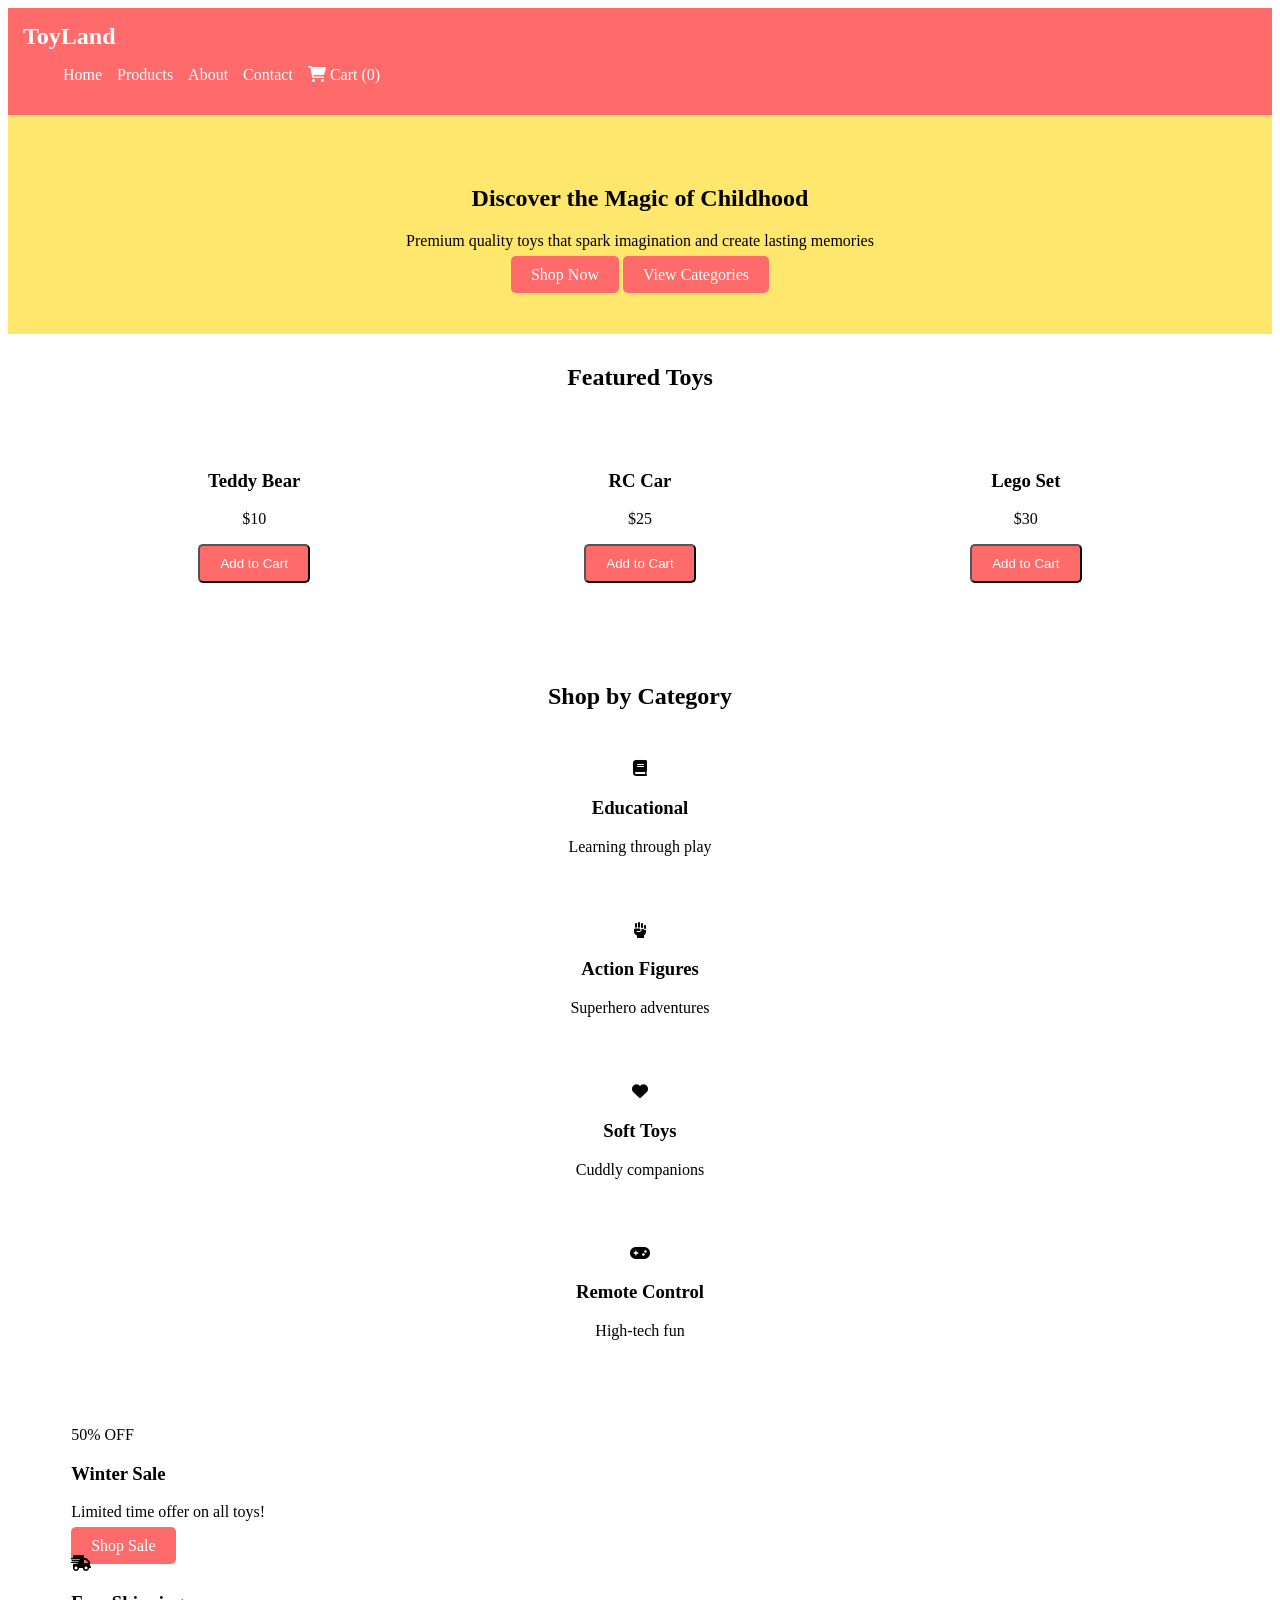
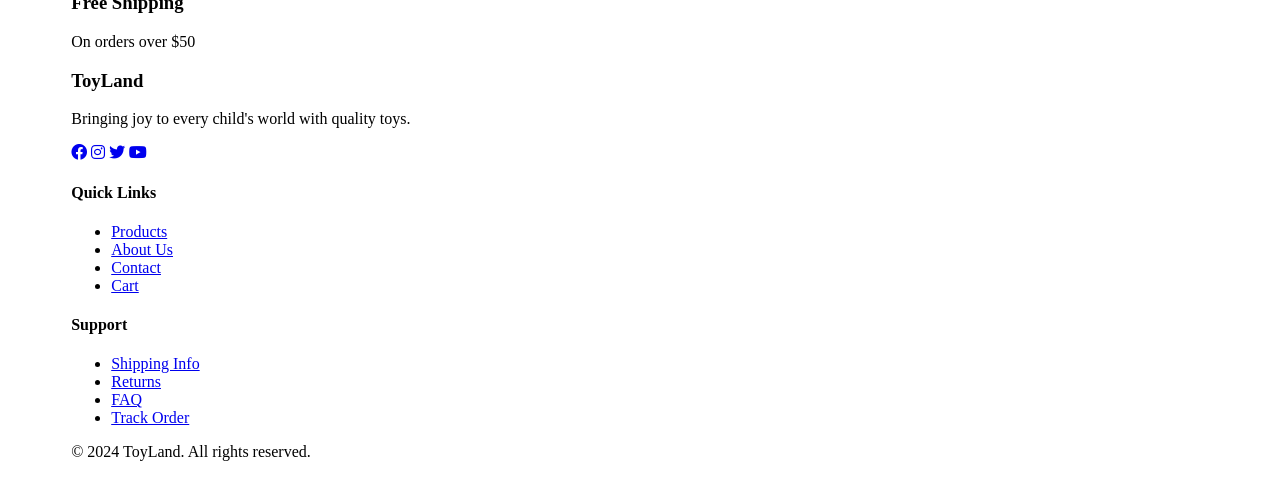
<file: index.html>
<!DOCTYPE html>
<html lang="en">
<head>
    <meta charset="UTF-8">
    <meta name="viewport" content="width=device-width, initial-scale=1.0">
    <title>ToyLand - Best Toys for Kids</title>
    <link rel="stylesheet" href="style.css">
    <link href="https://fonts.googleapis.com/css2?family=Poppins:wght@300;400;500;600;700&display=swap" rel="stylesheet">
    <link rel="stylesheet" href="https://cdnjs.cloudflare.com/ajax/libs/font-awesome/6.0.0/css/all.min.css">
</head>
<body>
    <!-- Navigation -->
    <nav class="navbar">
        <div class="nav-container">
            <div class="nav-logo">
                <h2>Toy<span class="highlight">Land</span></h2>
            </div>
            <ul class="nav-menu">
                <li><a href="index.html" class="nav-link active">Home</a></li>
                <li><a href="product.html" class="nav-link">Products</a></li>
                <li><a href="about.html" class="nav-link">About</a></li>
                <li><a href="contact.html" class="nav-link">Contact</a></li>
                <li><a href="cart.html" class="nav-link cart-link" id="cartCount">
                    <i class="fas fa-shopping-cart"></i> Cart (<span id="cartBadge">0</span>)
                </a></li>
            </ul>
            <div class="hamburger">
                <span></span>
                <span></span>
                <span></span>
            </div>
        </div>
    </nav>

    <!-- Hero Section -->
    <section class="hero">
        <div class="hero-content">
            <h1>Discover the Magic of Childhood</h1>
            <p>Premium quality toys that spark imagination and create lasting memories</p>
            <div class="hero-buttons">
                <a href="product.html" class="btn btn-primary">Shop Now</a>
                <a href="product.html" class="btn btn-secondary">View Categories</a>
            </div>
        </div>
        <div class="hero-image">
            <div class="hero-shape"></div>
        </div>
    </section>

    <!-- Featured Toys -->
    <section class="featured">
        <div class="container">
            <h2 class="section-title">Featured Toys</h2>
            <div class="products-grid" id="featuredProducts"></div>
                <!-- Products loaded by JS -->
            </div>
        </div>
    </section>

    <!-- Categories -->
    <section class="categories">
        <div class="container">
            <h2 class="section-title">Shop by Category</h2>
            <div class="categories-grid">
                <div class="category-card" data-category="educational">
                    <i class="fas fa-book"></i>
                    <h3>Educational</h3>
                    <p>Learning through play</p>
                </div>
                <div class="category-card" data-category="action">
                    <i class="fas fa-fist-raised"></i>
                    <h3>Action Figures</h3>
                    <p>Superhero adventures</p>
                </div>
                <div class="category-card" data-category="soft">
                    <i class="fas fa-heart"></i>
                    <h3>Soft Toys</h3>
                    <p>Cuddly companions</p>
                </div>
                <div class="category-card" data-category="remote">
                    <i class="fas fa-gamepad"></i>
                    <h3>Remote Control</h3>
                    <p>High-tech fun</p>
                </div>
            </div>
        </div>
    </section>

    <!-- Offers -->
    <section class="offers">
        <div class="container">
            <div class="offers-grid">
                <div class="offer-card">
                    <div class="offer-badge">50% OFF</div>
                    <h3>Winter Sale</h3>
                    <p>Limited time offer on all toys!</p>
                    <a href="product.html" class="btn btn-primary">Shop Sale</a>
                </div>
                <div class="offer-card free-shipping">
                    <i class="fas fa-shipping-fast"></i>
                    <h3>Free Shipping</h3>
                    <p>On orders over $50</p>
                </div>
            </div>
        </div>
    </section>

    <!-- Footer -->
    <footer class="footer">
        <div class="container">
            <div class="footer-content">
                <div class="footer-section">
                    <h3>Toy<span class="highlight">Land</span></h3>
                    <p>Bringing joy to every child's world with quality toys.</p>
                    <div class="social-links">
                        <a href="#"><i class="fab fa-facebook"></i></a>
                        <a href="#"><i class="fab fa-instagram"></i></a>
                        <a href="#"><i class="fab fa-twitter"></i></a>
                        <a href="#"><i class="fab fa-youtube"></i></a>
                    </div>
                </div>
                <div class="footer-section">
                    <h4>Quick Links</h4>
                    <ul>
                        <li><a href="product.html">Products</a></li>
                        <li><a href="about.html">About Us</a></li>
                        <li><a href="contact.html">Contact</a></li>
                        <li><a href="cart.html">Cart</a></li>
                    </ul>
                </div>
                <div class="footer-section">
                    <h4>Support</h4>
                    <ul>
                        <li><a href="#">Shipping Info</a></li>
                        <li><a href="#">Returns</a></li>
                        <li><a href="#">FAQ</a></li>
                        <li><a href="#">Track Order</a></li>
                    </ul>
                </div>
            </div>
            <div class="footer-bottom">
                <p>&copy; 2024 ToyLand. All rights reserved.</p>
            </div>
        </div>
</footer>

<script src="script.js"></script>
</body>
</html>
</file>
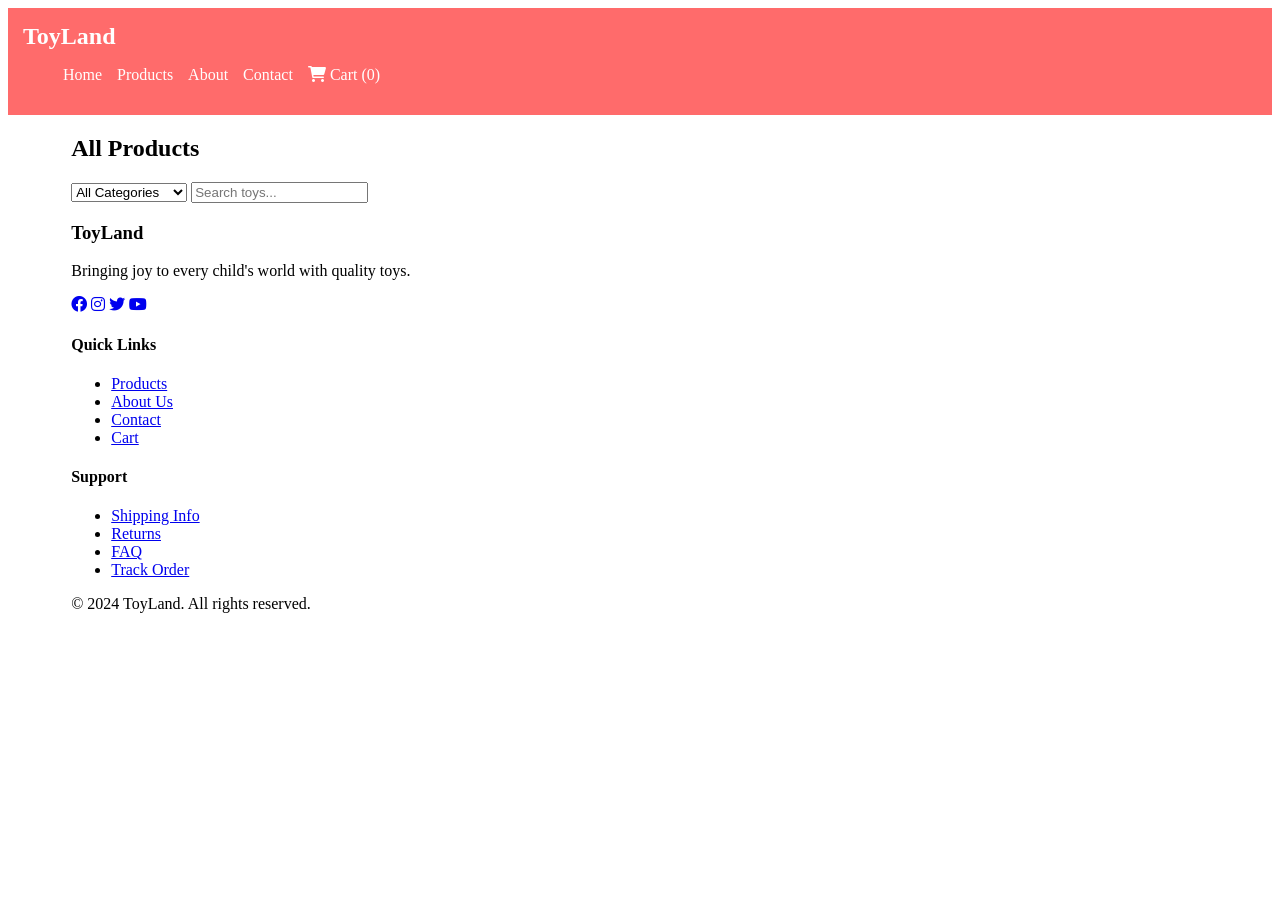
<file: about.html>
<!DOCTYPE html>
<html lang="en">
<head>
    <meta charset="UTF-8">
    <meta name="viewport" content="width=device-width, initial-scale=1.0">
    <title>Products - ToyLand</title>
    <link rel="stylesheet" href="style.css">
    <link href="https://fonts.googleapis.com/css2?family=Poppins:wght@300;400;500;600;700&display=swap" rel="stylesheet">
    <link rel="stylesheet" href="https://cdnjs.cloudflare.com/ajax/libs/font-awesome/6.0.0/css/all.min.css">
</head>
<body>
    <!-- Navigation (same as index.html) -->
    <nav class="navbar">
        <!-- Copy the entire nav from index.html -->
        <div class="nav-container">
            <div class="nav-logo">
                <h2>Toy<span class="highlight">Land</span></h2>
            </div>
            <ul class="nav-menu">
                <li><a href="index.html" class="nav-link">Home</a></li>
                <li><a href="product.html" class="nav-link active">Products</a></li>
                <li><a href="about.html" class="nav-link">About</a></li>
                <li><a href="contact.html" class="nav-link">Contact</a></li>
                <li><a href="cart.html" class="nav-link cart-link" id="cartCount">
                    <i class="fas fa-shopping-cart"></i> Cart (<span id="cartBadge">0</span>)
                </a></li>
            </ul>
            <div class="hamburger">
                <span></span>
                <span></span>
                <span></span>
            </div>
        </div>
    </nav>

    <!-- Products Page -->
    <section class="products-page">
        <div class="container">
            <div class="page-header">
                <h1>All Products</h1>
                <div class="filters">
                    <select id="categoryFilter">
                        <option value="all">All Categories</option>
                        <option value="educational">Educational</option>
                        <option value="action">Action Figures</option>
                        <option value="soft">Soft Toys</option>
                        <option value="remote">Remote Control</option>
                    </select>
                    <input type="text" id="searchInput" placeholder="Search toys...">
                </div>
            </div>
            <div class="products-grid" id="allProducts">
                <!-- Products loaded by JS -->
            </div>
        </div>
    </section>

    <!-- Footer (same as index.html) -->
    <footer class="footer">
        <!-- Copy footer from index.html -->
        <div class="container">
            <div class="footer-content">
                <div class="footer-section">
                    <h3>Toy<span class="highlight">Land</span></h3>
                    <p>Bringing joy to every child's world with quality toys.</p>
                    <div class="social-links">
                        <a href="#"><i class="fab fa-facebook"></i></a>
                        <a href="#"><i class="fab fa-instagram"></i></a>
                        <a href="#"><i class="fab fa-twitter"></i></a>
                        <a href="#"><i class="fab fa-youtube"></i></a>
                    </div>
                </div>
                <div class="footer-section">
                    <h4>Quick Links</h4>
                    <ul>
                        <li><a href="product.html">Products</a></li>
                        <li><a href="about.html">About Us</a></li>
                        <li><a href="contact.html">Contact</a></li>
                        <li><a href="cart.html">Cart</a></li>
                    </ul>
                </div>
                <div class="footer-section">
                    <h4>Support</h4>
                    <ul>
                        <li><a href="#">Shipping Info</a></li>
                        <li><a href="#">Returns</a></li>
                        <li><a href="#">FAQ</a></li>
                        <li><a href="#">Track Order</a></li>
                    </ul>
                </div>
            </div>
            <div class="footer-bottom">
                <p>&copy; 2024 ToyLand. All rights reserved.</p>
            </div>
        </div>
    </footer>

    <script src="script.js"></script>
</body>
</html>
</file>
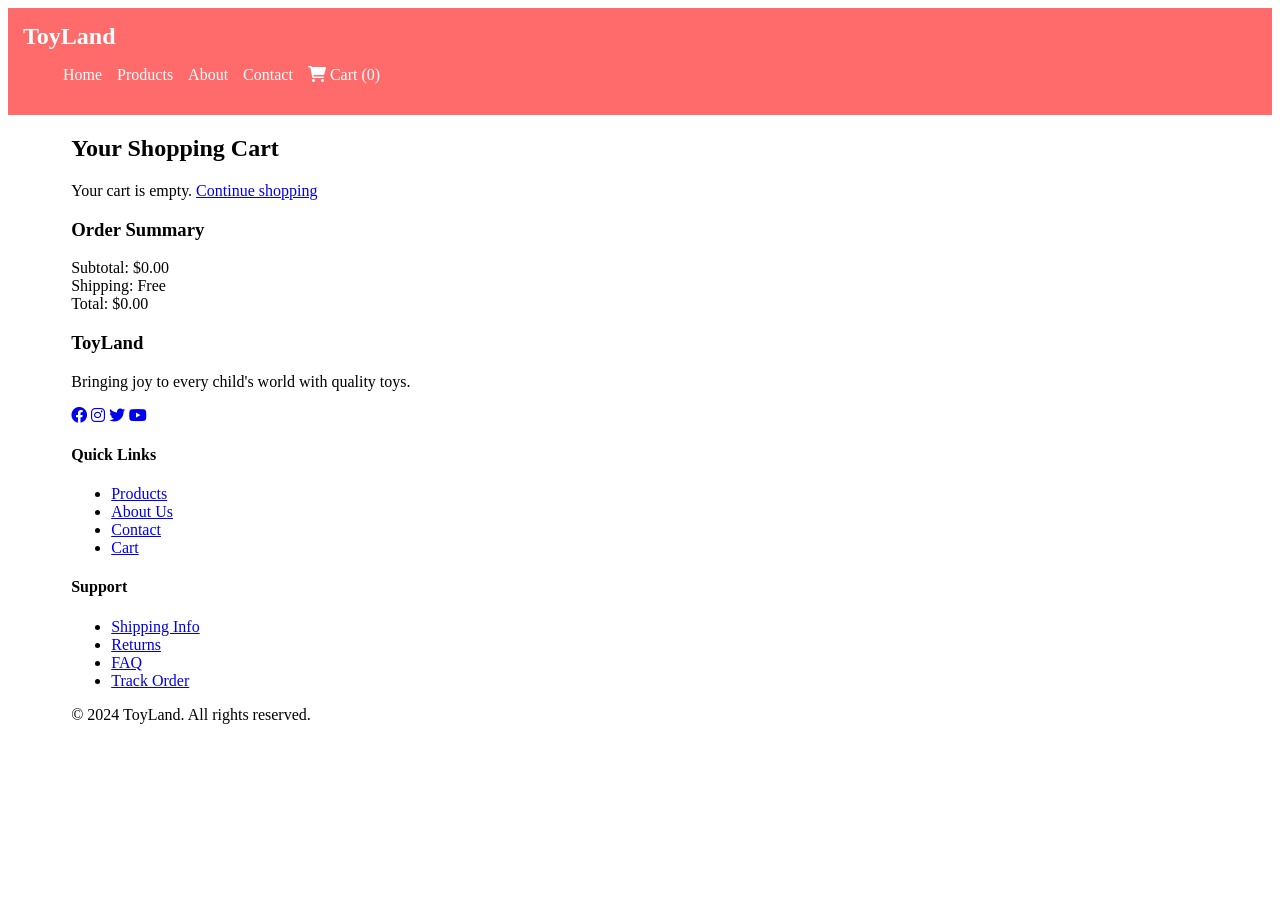
<file: cart.html>
<!DOCTYPE html>
<html lang="en">
<head>
    <meta charset="UTF-8">
    <meta name="viewport" content="width=device-width, initial-scale=1.0">
    <title>Shopping Cart - ToyLand</title>
    <link rel="stylesheet" href="style.css">
    <link href="https://fonts.googleapis.com/css2?family=Poppins:wght@300;400;500;600;700&display=swap" rel="stylesheet">
    <link rel="stylesheet" href="https://cdnjs.cloudflare.com/ajax/libs/font-awesome/6.0.0/css/all.min.css">
</head>
<body>
    <!-- Navigation (same) -->
    <nav class="navbar">
        <div class="nav-container">
            <div class="nav-logo">
                <h2>Toy<span class="highlight">Land</span></h2>
            </div>
            <ul class="nav-menu">
                <li><a href="index.html" class="nav-link">Home</a></li>
                <li><a href="product.html" class="nav-link">Products</a></li>
                <li><a href="about.html" class="nav-link">About</a></li>
                <li><a href="contact.html" class="nav-link">Contact</a></li>
                <li><a href="cart.html" class="nav-link cart-link active" id="cartCount">
                    <i class="fas fa-shopping-cart"></i> Cart (<span id="cartBadge">0</span>)
                </a></li>
            </ul>
            <div class="hamburger">
                <span></span>
                <span></span>
                <span></span>
            </div>
        </div>
    </nav>

    <!-- Cart Section -->
    <section class="cart-page">
        <div class="container">
            <h1>Your Shopping Cart</h1>
            <div class="cart-container">
                <div class="cart-items" id="cartItems">
                    <p>Your cart is empty. <a href="product.html">Continue shopping</a></p>
                </div>
                <div class="cart-summary">
                    <h3>Order Summary</h3>
                    <div class="summary-row">
                        <span>Subtotal:</span>
                        <span id="cartSubtotal">$0.00</span>
                    </div>
                    <div class="summary-row">
                        <span>Shipping:</span>
                        <span>Free</span>
                    </div>
                    <div class="summary-row total">
                        <span>Total:</span>
                        <span id="cartTotal">$0.00</span>
                    </div>
                    <button class="btn btn-primary checkout-btn" id="checkoutBtn" style="display: none;">
                        Proceed to Checkout
                    </button>
                </div>
            </div>
        </div>
    </section>

    <!-- Footer (same) -->
    <footer class="footer">
        <!-- Copy footer -->
        <div class="container">
            <div class="footer-content">
                <div class="footer-section">
                    <h3>Toy<span class="highlight">Land</span></h3>
                    <p>Bringing joy to every child's world with quality toys.</p>
                    <div class="social-links">
                        <a href="#"><i class="fab fa-facebook"></i></a>
                        <a href="#"><i class="fab fa-instagram"></i></a>
                        <a href="#"><i class="fab fa-twitter"></i></a>
                        <a href="#"><i class="fab fa-youtube"></i></a>
                    </div>
                </div>
                <div class="footer-section">
                    <h4>Quick Links</h4>
                    <ul>
                        <li><a href="product.html">Products</a></li>
                        <li><a href="about.html">About Us</a></li>
                        <li><a href="contact.html">Contact</a></li>
                        <li><a href="cart.html">Cart</a></li>
                    </ul>
                </div>
                <div class="footer-section">
                    <h4>Support</h4>
                    <ul>
                        <li><a href="#">Shipping Info</a></li>
                        <li><a href="#">Returns</a></li>
                        <li><a href="#">FAQ</a></li>
                        <li><a href="#">Track Order</a></li>
                    </ul>
                </div>
            </div>
            <div class="footer-bottom">
                <p>&copy; 2024 ToyLand. All rights reserved.</p>
            </div>
        </div>
    </footer>

    <script src="script.js"></script>
</body>
</html>
</file>
<file: style.css>
style.css
body {
    margin: 0;
    font-family: 'Poppins', sans-serif;
    background: #f5f5f5;
}

.navbar {
    background: #ff6b6b;
    padding: 15px;
    color: white;
}

.navbar h2 {
    margin: 0;
}

.nav-menu {
    list-style: none;
    display: flex;
    gap: 15px;
}

.nav-menu a {
    color: white;
    text-decoration: none;
}

.hero {
    text-align: center;
    padding: 50px;
    background: #ffe66d;
}

.btn {
    padding: 10px 20px;
    background: #ff6b6b;
    color: white;
    text-decoration: none;
    border-radius: 5px;
}

.categories {
    padding: 40px;
}

.category-card {
    background: white;
    padding: 20px;
    margin: 10px;
    border-radius: 10px;
}
.container {
    width: 90%;
    margin: auto;
}

.products-grid {
    display: grid;
    grid-template-columns: repeat(auto-fit, minmax(200px, 1fr));
    gap: 20px;
}

.category-card {
    background: white;
    padding: 20px;
    border-radius: 10px;
    text-align: center;
    transition: 0.3s;
}

.category-card:hover {
    transform: scale(1.05);
}

.section-title {
    text-align: center;
    margin: 30px 0;
}
</file>
